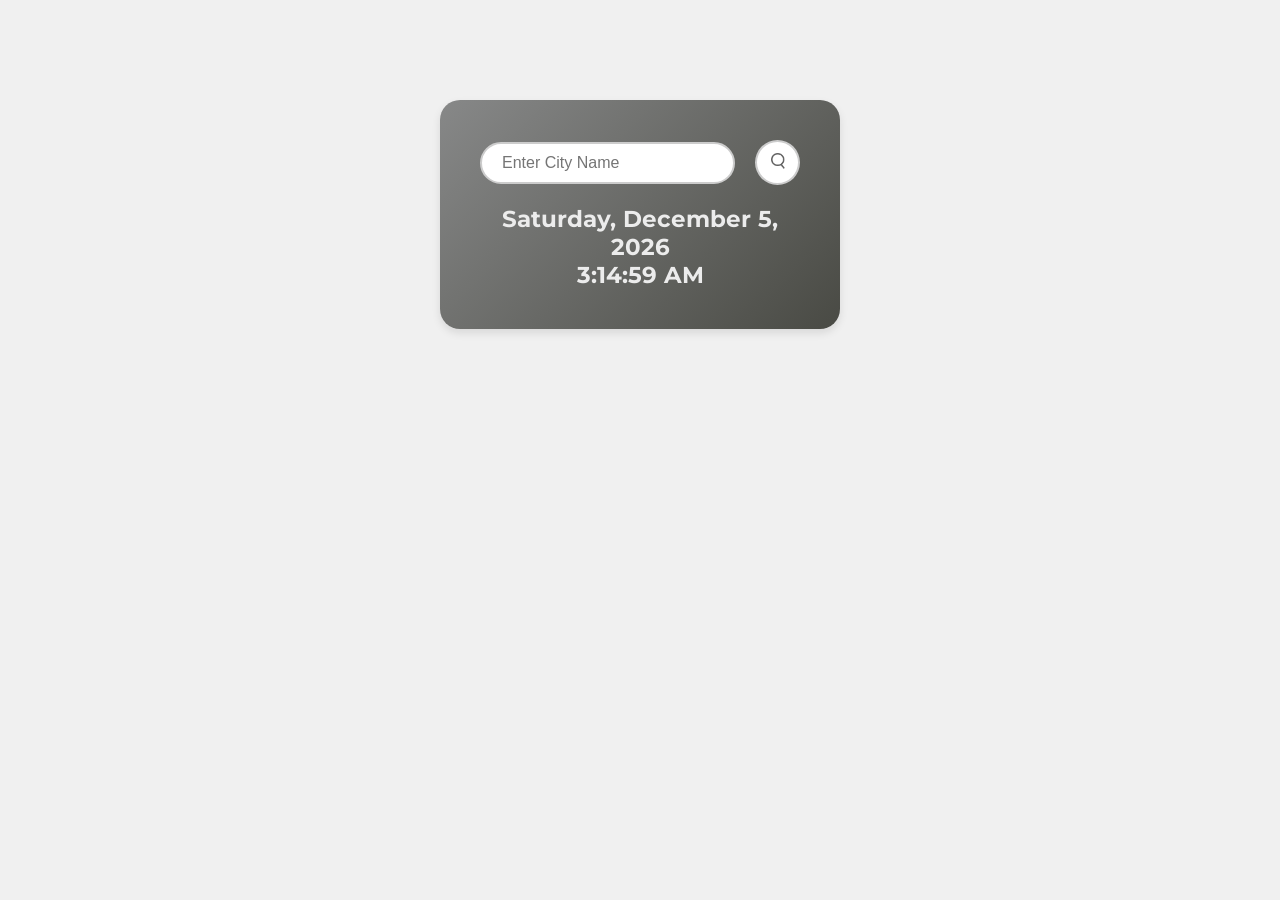
<file: index.html>
<!DOCTYPE html>
<html>
<head>
    <meta name="viewport" content="width=device-width, initial-scale=1.0">
    <title> Weather Site</title>
    <link rel="icon" type="image/x-icon" href="images/clear.png">
    <link rel="preconnect" href="https://fonts.gstatic.com" crossorigin>
    <link href="https://fonts.googleapis.com/css2?family=Montserrat:wght@700&display=swap" rel="stylesheet">
    <link rel="stylesheet" href="style_weather.css">
</head>
<body>
    
<div class="card">
    <div class="search">
        <input type="text" placeholder="Enter City Name" spellcheck="false">
        <button id="searchButton"><img src="images/search.png"></button>
    </div>
    <div class="date-time">
        <h2 id="current-date"></h2>
        <h2 id="current-time"></h2>
    </div>
    <div class="weather">
        <img src="images/rain.png" class="weather-icon">
        <h1 class="temp"> </h1>
        <h2 class="city"></h2>
        <div class="details">
            <div class="col">
                <img src="images/humidity.png">
                <div>
                    <p class="humidity">50%</p>
                    <p>Humidity</p>
                </div>
            </div>
            <div class="col">
                <img src="images/wind.png">
                <div>
                    <p class="wind">15 km/h</p>
                    <p>Wind Speed</p>
                </div>
            </div>
        </div>
        </div>
    </div>
</div>

<script src="weather.js"></script>
</body>
</html>
</file>
<file: style_weather.css>
/* Global Reset */
* {
    margin: 0;
    padding: 0;
    box-sizing: border-box;
}

/* Body Styles */
body {
    font-family: 'Montserrat', sans-serif;
    background-color: #f0f0f0;
    color: #ececec;
}

/* Card Styles */
.card {
    max-width: 400px;
    margin: 100px auto;
    background: linear-gradient(135deg, #878888, #494a44);
    border-radius: 20px;
    box-shadow: 0 4px 8px rgba(0, 0, 0, 0.1); 
    padding: 40px;
    text-align: center;
    flex: 1;
    animation: colorChange 5s infinite; /* Apply color change animation */
}

/* Search Styles */
.search {
    display: flex;
    align-items: center;
    justify-content: center;
    margin-bottom: 20px;
}

.search input {
    border: 2px solid #ccc; 
    border-radius: 30px;
    padding: 10px 20px;
    width: 80%;
    font-size: 16px;
    outline: none;
}

.search button {
    border: 2px solid #ccc; 
    border-radius: 30px;
    background: #ffffff;
    border-radius: 50%;
    width: 45px;
    height: 45px;
    cursor: pointer;
    margin-left: 20px;
}

.search button img {
    width: 14px;
}

/* Weather Styles */
.weather {
    display: none;
}

.weather-icon {
    width: 160px;
    animation: pulse 1s infinite; /* Apply pulse animation */
}

.temp {
    font-size: 36px;
    color: #ececec; 
    margin-top: 10px;
}

.city {
    font-size: 24px;
    color: #ececec;
}

.details {
    display: flex;
    align-items: center; 
    justify-content: space-around;
    margin-top: 20px;
}

.col {
    display: flex;
    flex-direction: column;
    align-items: center;
    justify-content: center;
}

.col img {
    width: 70px; 
    margin-bottom: 10px;
}

.col p {
    font-size: 18px;
    color: #ececec; 
    margin: 0; 
}

.col .humidity {
    margin-top: 9px;
}

/* Responsive Styles */
@media (max-width: 600px) {
    .details {
        flex-direction: column;
        align-items: flex-start;
    }

    .col {
        margin-bottom: 20px;
    }
}

/* Date and Time Styles */
.date-time {
    font-size: 15px;
}

/* Pulse Animation */
@keyframes pulse {
    0% {
        transform: scale(1);
    }
    50% {
        transform: scale(1.1);
    }
    100% {
        transform: scale(1);
    }
}

.weather-icon {
    animation: pulse 2s infinite; /* Change animation duration to 2s */
}
</file>
